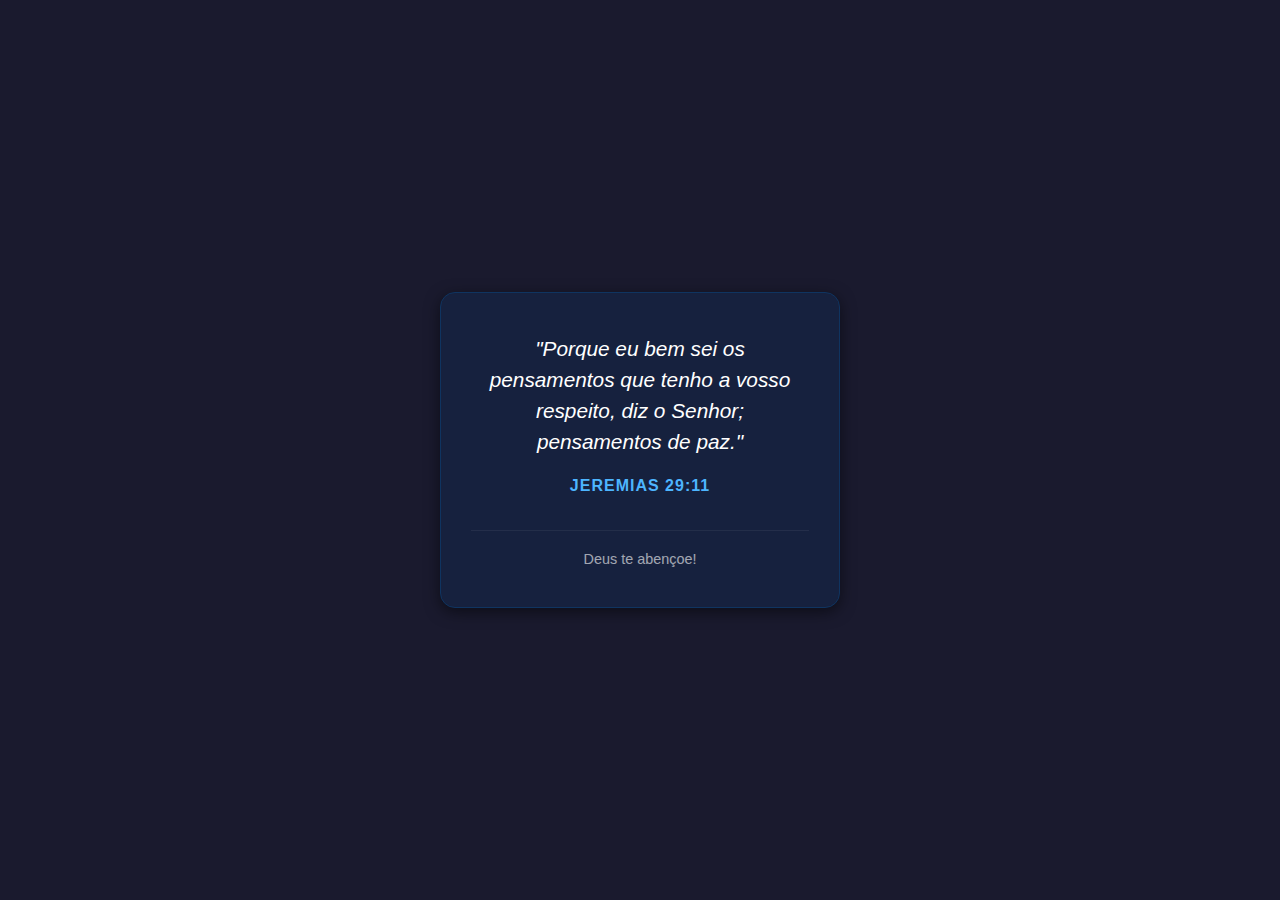
<file: index.html>
<!DOCTYPE html>
<html lang="pt-br">
<head>
    <meta charset="UTF-8">
    <meta name="viewport" content="width=device-width, initial-scale=1.0">
    <title>Uma Palavra para Você</title>
    <link rel="stylesheet" href="style.css">
</head>
<body>

    <div class="container">
        
        <div id="caixa-texto">
            <div class="mensagem-box"></div>
            <span class="referencia"></span>
        </div>

        <div class="footer">
            Deus te abençoe!
        </div>
    </div>

    <script src="script.js" defer></script>
</body>
</html>
</file>
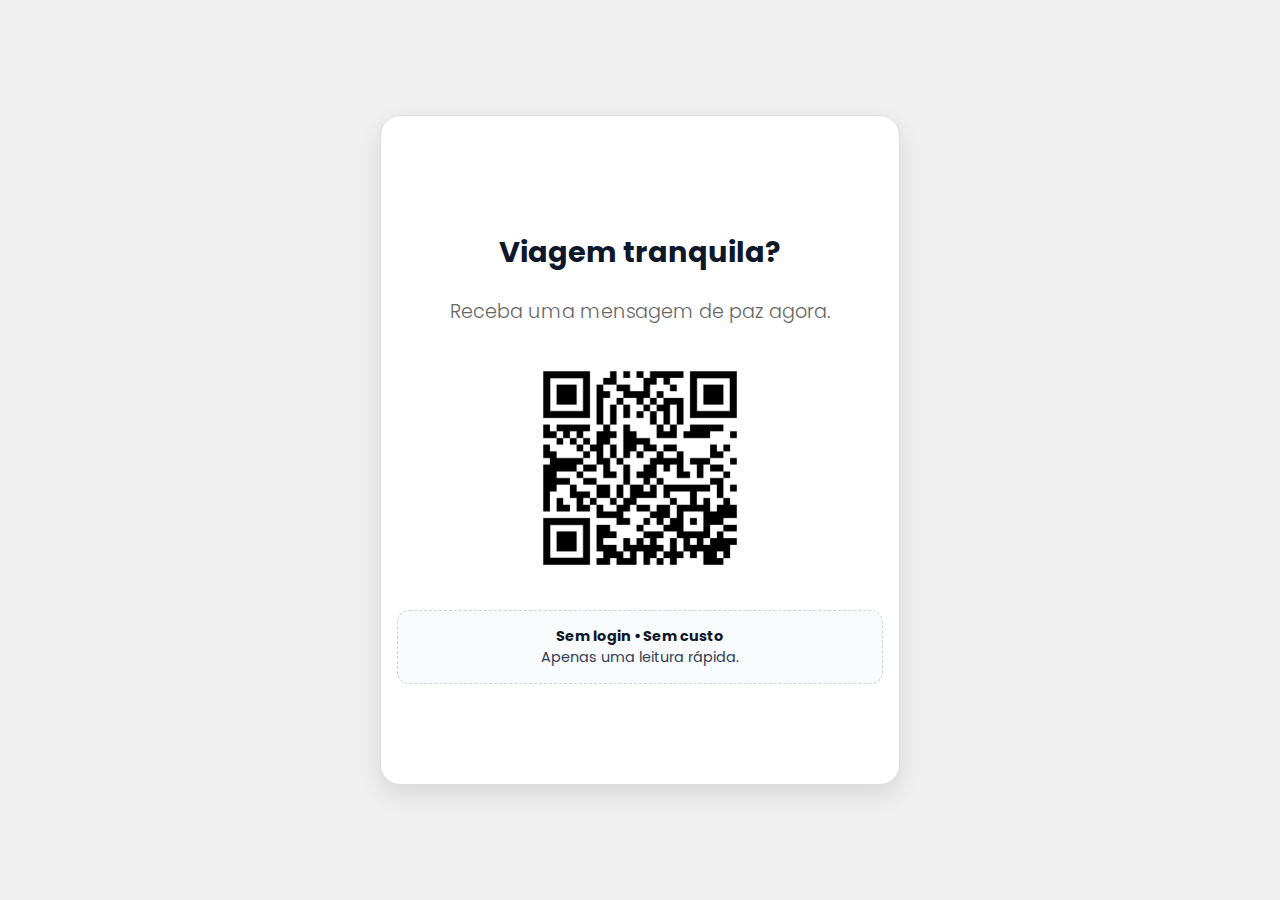
<file: imprimir.html>
<!DOCTYPE html>
<html lang="pt-br">
<head>
    <meta charset="UTF-8">
    <meta name="viewport" content="width=device-width, initial-scale=1.0">
    <title>Cartão Uber - Viagem Tranquila</title>
    <style>
        @import url('https://fonts.googleapis.com/css2?family=Poppins:wght@300;600&display=swap');

        body {
            background-color: #f0f0f0;
            font-family: 'Poppins', sans-serif;
            display: flex;
            justify-content: center;
            align-items: center;
            height: 100vh;
            margin: 0;
        }

        .cartao {
            background: white;
            width: 12cm; /* Largura ideal */
            height: 16cm; /* Altura ideal */
            padding: 2rem;
            border-radius: 20px;
            text-align: center;
            /* Sombra para ficar bonito na tela, some na impressão */
            box-shadow: 0 10px 25px rgba(0,0,0,0.1); 
            display: flex;
            flex-direction: column;
            justify-content: center;
            align-items: center;
            border: 1px solid #ddd;
        }

        h1 {
            color: #0f172a;
            font-size: 1.8rem;
            margin-bottom: 0.5rem;
            line-height: 1.2;
        }

        p.subtitulo {
            color: #666;
            font-size: 1.2rem;
            margin-bottom: 2rem;
            font-weight: 300;
        }

        img.qrcode {
            width: 220px;
            height: 220px;
            margin-bottom: 2rem;
        }

        .rodape {
            background-color: #f8fafc;
            color: #334155;
            padding: 15px;
            border-radius: 12px;
            font-size: 0.9rem;
            width: 100%;
            border: 1px dashed #cbd5e1;
        }

        strong {
            color: #0f172a;
        }

        @media print {
            body { background: white; }
            .cartao { box-shadow: none; border: 2px solid #000; }
        }
    </style>
</head>
<body>

    <div class="cartao">
        <h1>Viagem tranquila?</h1>
        
        <p class="subtitulo">Receba uma mensagem de paz agora.</p>

        <img src="./assets/qrcode.png" alt="QR Code" class="qrcode">

        <div class="rodape">
            <strong>Sem login • Sem custo</strong><br>
            Apenas uma leitura rápida.
        </div>
    </div>

</body>
</html>
</file>
<file: style.css>
* {
  margin: 0;
  padding: 0;
  box-sizing: border-box;
}

body {
  font-family: "Segoe UI", Tahoma, Geneva, Verdana, sans-serif;
  background-color: #1a1a2e;
  color: #ffffff;
  display: flex;
  justify-content: center;
  align-items: center;
  height: 100vh;
  text-align: center;
  padding: 20px;
}

.container {
  background-color: #16213e;
  padding: 40px 30px;
  border-radius: 15px;
  box-shadow: 0 4px 15px rgba(0, 0, 0, 0.5);
  max-width: 400px;
  width: 100%;
  border: 1px solid #0f3460;
  animation: fadeIn 0.5s ease-in;
}
.container #caixa-texto .mensagem-box {
  font-size: 1.3rem;
  font-style: italic;
  line-height: 1.5;
  margin-bottom: 20px;
  min-height: 80px;
  display: flex;
  align-items: center;
  justify-content: center;
}
.container #caixa-texto .referencia {
  font-weight: bold;
  color: #4db5ff;
  display: block;
  margin-top: 15px;
  font-size: 1rem;
  text-transform: uppercase;
  letter-spacing: 1px;
}
.container .footer {
  margin-top: 35px;
  font-size: 0.9rem;
  opacity: 0.6;
  border-top: 1px solid rgba(255, 255, 255, 0.1);
  padding-top: 20px;
}

@keyframes fadeIn {
  from {
    opacity: 0;
    transform: translateY(10px);
  }
  to {
    opacity: 1;
    transform: translateY(0);
  }
}/*# sourceMappingURL=style.css.map */
</file>
